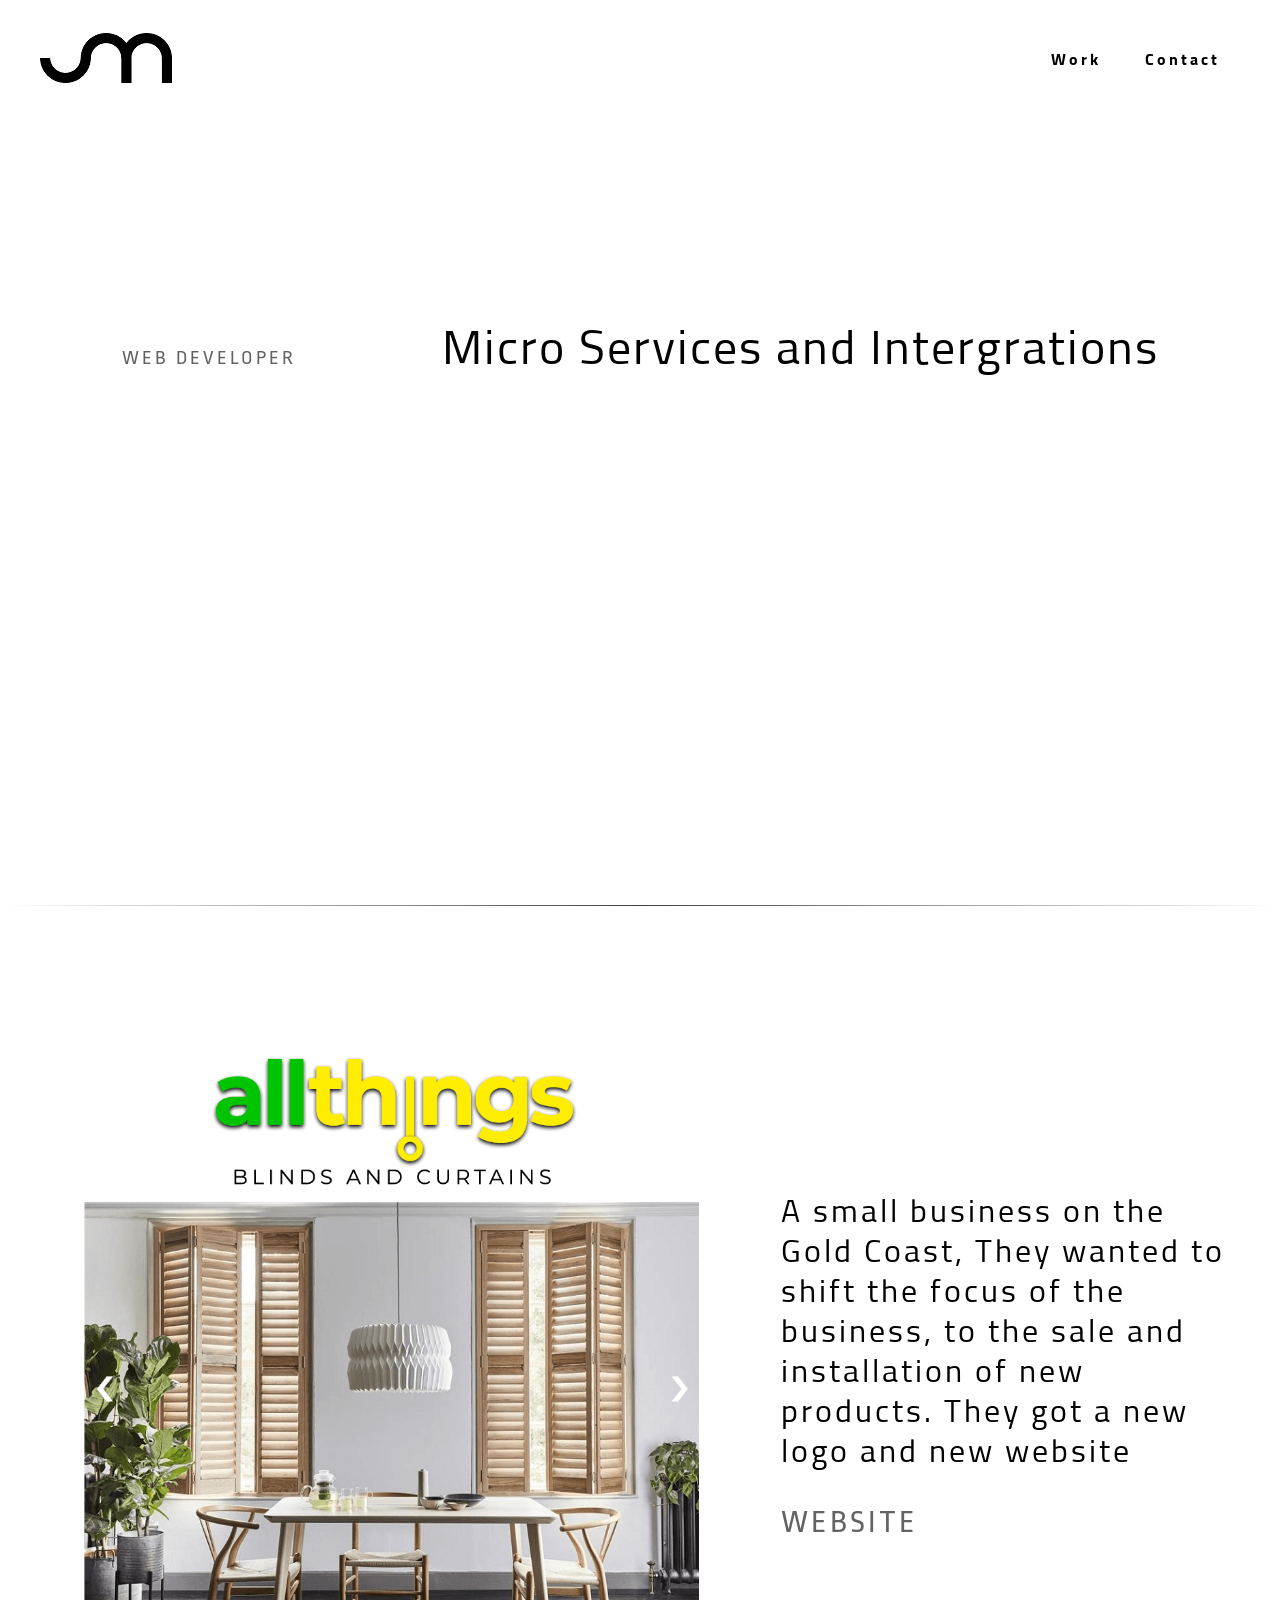
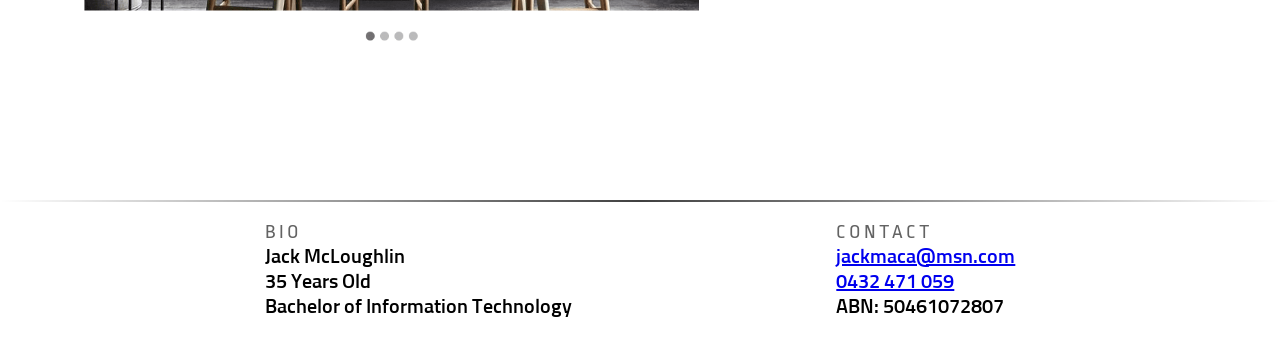
<file: index.html>
<!DOCTYPE html>
<html lang="en">
  <head>
    <meta charset="UTF-8" />
    <meta name="viewport" content="width=device-width, initial-scale=1.0" />
    <meta name="description" content="Jack McLoughlin Web Developer" />
    <meta name="author" content="Jack McLoughlin" />
    <link rel="stylesheet" href="style.css" />
    <link
      href="https://fonts.googleapis.com/css2?family=Ropa+Sans&family=Sunflower:wght@300&display=swap"
      rel="stylesheet"
    />
    <link rel="icon" type="image/png" href="img/fav.png" />

    <title>Jack McLoughlin - Back-End, Micro Services and Intergrations</title>
  </head>
  <body>
    <div class="top">
      <header>
        <div class="logo">
          <a href="index.html"> <img src="img/new3.png" alt="Jack mac logo" /></a>
        </div>
        <nav>
          <ul>
            <a href="#work_section"><li>Work</li></a>
            <a href="#contact_section"> <li>Contact</li></a>
          </ul>
        </nav>
      </header>

      <div class="content">
        <div class="title">
          <h1>WEB DEVELOPER</h1>
        </div>
        <div class="blurb">
          <h2>Micro Services and Intergrations</h2>
        </div>
      </div>
      <hr />
    </div>

    <a id="work_section">
      <div class="work">
        <div class="allthings">
          <img src="img/allthingspage2.png" />
        </div>
        <div class="description">
          <p>
            A small business on the Gold Coast, They wanted to shift the focus of the business, to
            the sale and installation of new products. They got a new logo and new website
          </p>
          <p>
            <a href="https://allthingsblindscurtains.com.au" target="_blank">WEBSITE</a>
          </p>
        </div>
      </div>
      <hr />
    </a>

    <hr />
    <a id="contact_section">
      <footer>
        <span>BIO</span>
        <div class="bio">
          <p>Jack McLoughlin</p>
          <p id="yearsOldId"></p>
          <p>Bachelor of Information Technology</p>
        </div>
        <div class="contact">
          <span>CONTACT</span>
          <p>
            <a href="mailto:jackmaca@msn.com">jackmaca@msn.com</a>
          </p>
          <p></p>
          <p>
            <a href="tel:0432471059">0432 471 059</a>
          </p>
          <p>ABN: 50461072807</p>
        </div>
      </footer>
    </a>
    <script src="scripts.js"></script>
  </body>
</html>
</file>
<file: style.css>
*{
    margin: 0;
    padding: 0;
    font-family: 'Sunflower', sans-serif;
}

html {
    scroll-behavior: smooth;
  }

/* throughout */

hr {
    border: 0;
    height: 1px;
    background-image: linear-gradient(to right, rgba(0, 0, 0, 0), rgba(0, 0, 0, 0.75), rgba(0, 0, 0, 0));
}

/* Header */

.top{
    height: 100vh;
}

header{
    height: 10vh;
    display: flex;
    justify-content: space-between;
    align-items: center;
    padding: 15px 40px;
}

.logo img{

    max-height:50px
}

nav{
    font-family: 'Ropa Sans', sans-serif;
}

nav a{
    text-decoration: none;
    color: black;
}

nav a:hover{
    font-size: 1.1em;   
}

nav ul{
    list-style-type: none;
}

nav li{
    display: inline;
    padding: 0 20px;
    letter-spacing: 3px;
    font-weight: 700;
}

/* content */
@keyframes fadeIn {
    0% {
      opacity: 0;
    }
    100% {
      opacity: 1;
    }
  }

.content{
    display: flex;
    justify-content: center;
    align-items: baseline;
    height: 65vh;
    padding-top: 200px;  
}

.title{
    min-width: 25%;
    animation: 1s ease-out .3s 1 fadeIn forwards;
    opacity: 0;
    
}

.blurb{
    max-width: 60%;
    animation: 3s ease-out 1.25s 1 fadeIn forwards;
    opacity: 0;
    
}

h1{
    font-family: 'Ropa Sans', sans-serif;
    font-weight: 300;
    font-size: 1.25em;
    color: #636363;
    letter-spacing: 3px
}

h2 {
    font-weight: 300;
    font-size: 3em;
    letter-spacing: 2px;
}


/* work */

.work {
    display: flex;
    justify-content: space-evenly;
    align-items: center;
    height: 100vh;
}

.allthings img{
    height: 600px;
}

.description{
    max-width: 35%;
    font-weight: 300;
    font-size: 2em;
    letter-spacing: 2px;
    padding-top: 65px;
}

.description p{
    padding-bottom: 30px;
    color: black;
}

.description a{
    cursor: pointer;
    text-decoration: none;
    font-family: 'Ropa Sans', sans-serif;
    font-weight: 300;
    font-size: 1em;
    color: #636363;
    letter-spacing: 3px
}

/* kickin */

.kickin img{
    height: 500px;
    z-index: -1;
    position: relative;
}

.description img{
    height: 150px;
    z-index: 10;

}


/* footer */

footer{
    display: flex;
    align-items: center;
    justify-content: space-evenly;
    height: 15vh;
    font-size: 1.25em;
}

footer span{
    font-family: 'Ropa Sans', sans-serif;
    font-weight: 300;
    font-size: 1em;
    color: #636363;
    letter-spacing: 3px
}

/* MEDIA QUERIES */

@media screen and (max-width: 992px) {
  
    body{
        font-size: 14px;
    }
  
    .content {
    flex-direction: column;
    justify-content: start;
    align-items: center;
    text-align: center;

   }

   .title{
       padding-bottom: 100px;
   }

   .work{
    flex-direction: column;
    text-align: center;
   }

   .description{
       max-width: 75%;
       padding-top: 5px;
   }


}

@media screen and (max-width: 786px){
    .kickin img{
        height: 400px;
    }

    body{
        font-size: 12px;
    }
}

@media screen and (max-width: 576px){
    body{
        font-size: 10px;
    }

    .content{
        padding-top: 100px;
        height: 76vh;
    }
    
    .blurb{
        max-width: 75%;
    }
    header{
        padding: 0;
        justify-content: space-evenly;
        align-items: center;
    }

    .title{
        padding-bottom: 50px;
    }
    
    .allthings img{
        height: 300px;

    }

    .description img{
        height: 75px;
    }
    .kickin img{
        height: 300px;
    }

    footer{
        flex-direction: column;
        text-align: center;
        justify-content: space-around;
        padding: 20px 20px;
        height: 25vh;
    }
}
</file>
